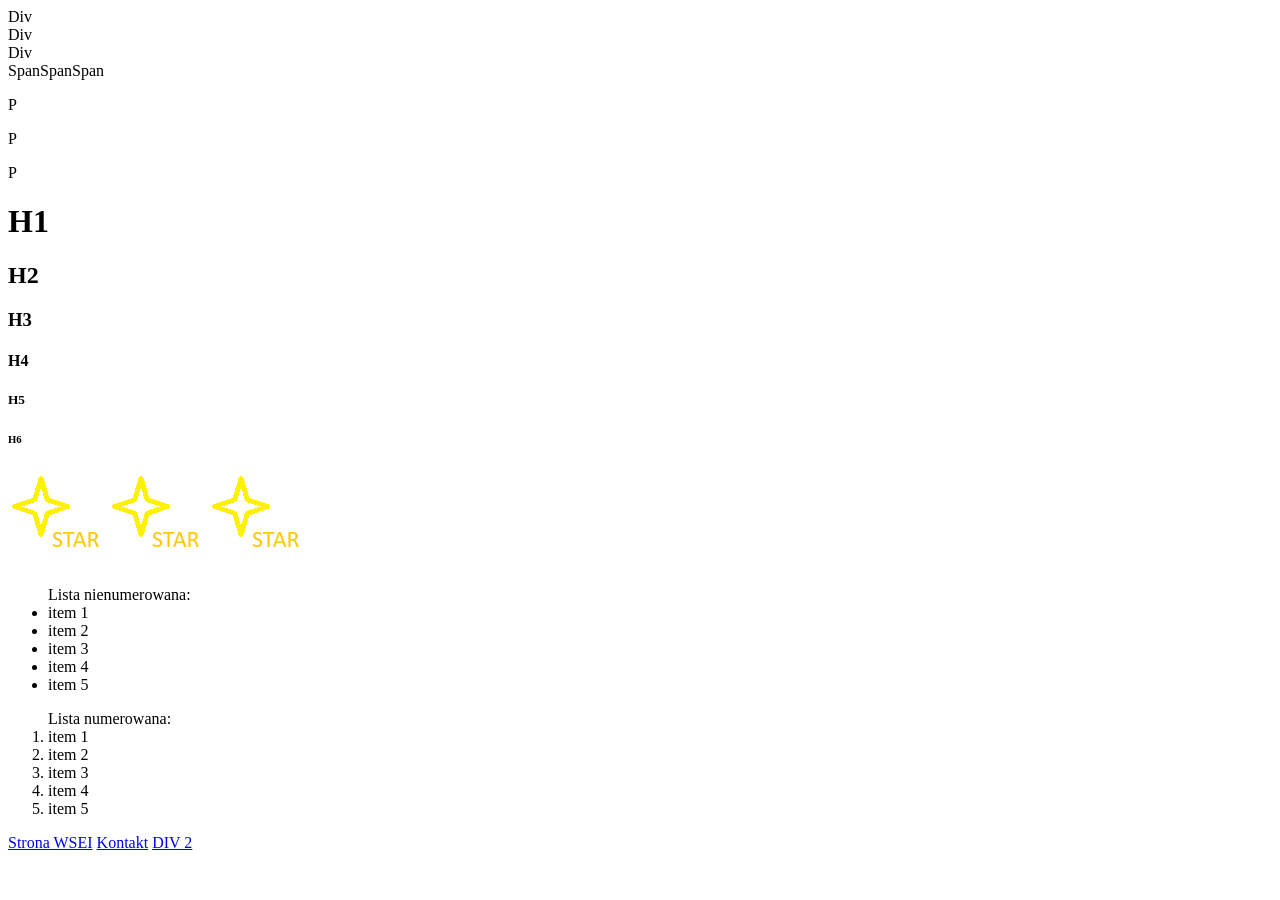
<file: index.html>
<!-- komentarz ctrl+/ -->
<!-- multiplikacja wiersza l.alt+l.shift+up|down.arrow -->
<!-- ctrl+d multiplikacja kursora gdzie jest ta sama fraza| l.alt+i+l.click multiplikacja kursora | ctrl+l.alt+up|down.arrow multiplikacja kursora do denej kolumny-->
<!-- l.alt+z zawija wiersze(wrap line) -->
<!-- ctrl+space podpowiedz co robi dany emmmet -->
 <!-- ctrl+alt+up|down duży kursor -->

<!DOCTYPE html>
<html lang="en">
<head>
    <meta charset="UTF-8">
    <meta name="viewport" content="width=device-width, initial-scale=1.0">
    <title>Star</title>
    <link rel="shortcut icon" href="./icon.png" type="image/x-icon">
</head>
<body>
  <!-- div{Div}*3+span{Span}*3+p{P}*3 -->
  <div>Div</div>
  <!-- <div id="IdName" class="ClassName">Div</div> -->
  <div id="div2" class="div">Div</div>
  <div>Div</div>
  <span>Span</span><span>Span</span><span>Span</span>
  <p>P</p>
  <p>P</p>
  <p>P</p>
  <!-- h${H$}*6 -->
  <h1>H1</h1>
  <h2>H2</h2>
  <h3>H3</h3>
  <h4>H4</h4>
  <h5>H5</h5>
  <h6>H6</h6>
   <!-- img*3 -->
   <img src="icon.png" alt="Obraz strony-Gwiazda">
   <img src="icon.png" alt="Obraz strony-Gwiazda">
   <img src="icon.png" alt="Obraz strony-Gwiazda">
   <!-- ul -lista nie numerowana ,ol -lista numerowana, li -pozycje listy, *, >, $, ^  --> 
   <!-- ul{Lista nienumerowana:}>li{item $}*5^ol{Lista numerowana:}>li{item $}*5 lub (ul{Lista nienumerowana:}>li{item $}*5)^ol{Lista numerowana:}>li{item $}*5 -->
   <ul>Lista nienumerowana:
    <li>item 1</li>
    <li>item 2</li>
    <li>item 3</li>
    <li>item 4</li>
    <li>item 5</li>
   </ul>
   <ol>Lista numerowana:
    <li>item 1</li>
    <li>item 2</li>
    <li>item 3</li>
    <li>item 4</li>
    <li>item 5</li>
   </ol>
   <!-- a{link$}*3 -->
    <!-- ouside -->
   <a target="_blank" href="https://wsei.edu.pl">Strona WSEI</a>
   <!-- subpage -->
   <a href="./kontakt.html">Kontakt</a>
   <!-- container -->
   <a href="#div2">DIV 2</a>
</body>
</html>
</file>
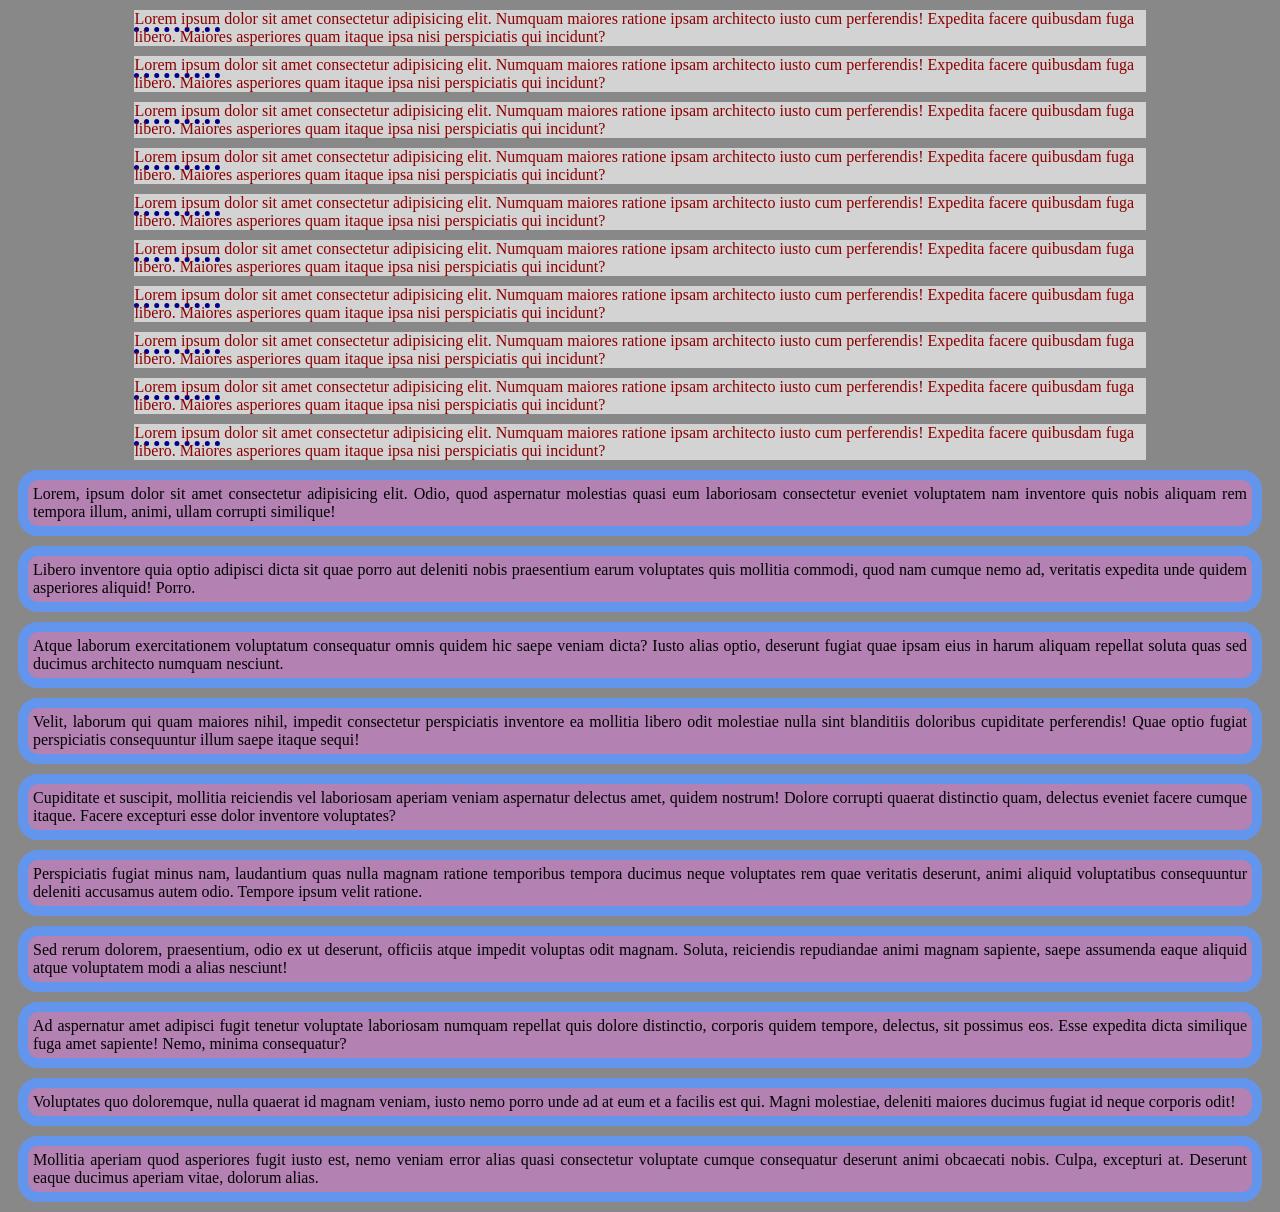
<file: index2.html>
<!DOCTYPE html>
<html lang="en">
<head>
    <meta charset="UTF-8">
    <meta name="viewport" content="width=device-width, initial-scale=1.0">
    <title>Zaj.3</title>

    <link rel="shortcut icon" href="./icon.png" type="image/x-icon">
    <link rel="stylesheet" href="color.css">
</head>
<body>
    <!-- p{Lorem}*10 + (ctrl+spacja+tab) -->
    <p><span>Lorem ipsum</span> dolor sit amet consectetur adipisicing elit. Numquam maiores ratione ipsam architecto iusto cum perferendis! Expedita facere quibusdam fuga libero. Maiores asperiores quam itaque ipsa nisi perspiciatis qui incidunt?</p>
    <p><span>Lorem ipsum</span> dolor sit amet consectetur adipisicing elit. Numquam maiores ratione ipsam architecto iusto cum perferendis! Expedita facere quibusdam fuga libero. Maiores asperiores quam itaque ipsa nisi perspiciatis qui incidunt?</p>
    <p><span>Lorem ipsum</span> dolor sit amet consectetur adipisicing elit. Numquam maiores ratione ipsam architecto iusto cum perferendis! Expedita facere quibusdam fuga libero. Maiores asperiores quam itaque ipsa nisi perspiciatis qui incidunt?</p>
    <p><span>Lorem ipsum</span> dolor sit amet consectetur adipisicing elit. Numquam maiores ratione ipsam architecto iusto cum perferendis! Expedita facere quibusdam fuga libero. Maiores asperiores quam itaque ipsa nisi perspiciatis qui incidunt?</p>
    <p><span>Lorem ipsum</span> dolor sit amet consectetur adipisicing elit. Numquam maiores ratione ipsam architecto iusto cum perferendis! Expedita facere quibusdam fuga libero. Maiores asperiores quam itaque ipsa nisi perspiciatis qui incidunt?</p>
    <p><span>Lorem ipsum</span> dolor sit amet consectetur adipisicing elit. Numquam maiores ratione ipsam architecto iusto cum perferendis! Expedita facere quibusdam fuga libero. Maiores asperiores quam itaque ipsa nisi perspiciatis qui incidunt?</p>
    <p><span>Lorem ipsum</span> dolor sit amet consectetur adipisicing elit. Numquam maiores ratione ipsam architecto iusto cum perferendis! Expedita facere quibusdam fuga libero. Maiores asperiores quam itaque ipsa nisi perspiciatis qui incidunt?</p>
    <p><span>Lorem ipsum</span> dolor sit amet consectetur adipisicing elit. Numquam maiores ratione ipsam architecto iusto cum perferendis! Expedita facere quibusdam fuga libero. Maiores asperiores quam itaque ipsa nisi perspiciatis qui incidunt?</p>
    <p><span>Lorem ipsum</span> dolor sit amet consectetur adipisicing elit. Numquam maiores ratione ipsam architecto iusto cum perferendis! Expedita facere quibusdam fuga libero. Maiores asperiores quam itaque ipsa nisi perspiciatis qui incidunt?</p>
    <p><span>Lorem ipsum</span> dolor sit amet consectetur adipisicing elit. Numquam maiores ratione ipsam architecto iusto cum perferendis! Expedita facere quibusdam fuga libero. Maiores asperiores quam itaque ipsa nisi perspiciatis qui incidunt?</p>

    <!-- .cont>Lorem*10 -->
    <div class="cont">
        <div>Lorem, ipsum dolor sit amet consectetur adipisicing elit. Odio, quod aspernatur molestias quasi eum laboriosam consectetur eveniet voluptatem nam inventore quis nobis aliquam rem tempora illum, animi, ullam corrupti similique!</div>
        <div>Libero inventore quia optio adipisci dicta sit quae porro aut deleniti nobis praesentium earum voluptates quis mollitia commodi, quod nam cumque nemo ad, veritatis expedita unde quidem asperiores aliquid! Porro.</div>
        <div>Atque laborum exercitationem voluptatum consequatur omnis quidem hic saepe veniam dicta? Iusto alias optio, deserunt fugiat quae ipsam eius in harum aliquam repellat soluta quas sed ducimus architecto numquam nesciunt.</div>
        <div>Velit, laborum qui quam maiores nihil, impedit consectetur perspiciatis inventore ea mollitia libero odit molestiae nulla sint blanditiis doloribus cupiditate perferendis! Quae optio fugiat perspiciatis consequuntur illum saepe itaque sequi!</div>
        <div>Cupiditate et suscipit, mollitia reiciendis vel laboriosam aperiam veniam aspernatur delectus amet, quidem nostrum! Dolore corrupti quaerat distinctio quam, delectus eveniet facere cumque itaque. Facere excepturi esse dolor inventore voluptates?</div>
        <div>Perspiciatis fugiat minus nam, laudantium quas nulla magnam ratione temporibus tempora ducimus neque voluptates rem quae veritatis deserunt, animi aliquid voluptatibus consequuntur deleniti accusamus autem odio. Tempore ipsum velit ratione.</div>
        <div>Sed rerum dolorem, praesentium, odio ex ut deserunt, officiis atque impedit voluptas odit magnam. Soluta, reiciendis repudiandae animi magnam sapiente, saepe assumenda eaque aliquid atque voluptatem modi a alias nesciunt!</div>
        <div>Ad aspernatur amet adipisci fugit tenetur voluptate laboriosam numquam repellat quis dolore distinctio, corporis quidem tempore, delectus, sit possimus eos. Esse expedita dicta similique fuga amet sapiente! Nemo, minima consequatur?</div>
        <div>Voluptates quo doloremque, nulla quaerat id magnam veniam, iusto nemo porro unde ad at eum et a facilis est qui. Magni molestiae, deleniti maiores ducimus fugiat id neque corporis odit!</div>
        <div>Mollitia aperiam quod asperiores fugit iusto est, nemo veniam error alias quasi consectetur voluptate cumque consequatur deserunt animi obcaecati nobis. Culpa, excepturi at. Deserunt eaque ducimus aperiam vitae, dolorum alias.</div>
    </div>

</body>
</html>
</file>
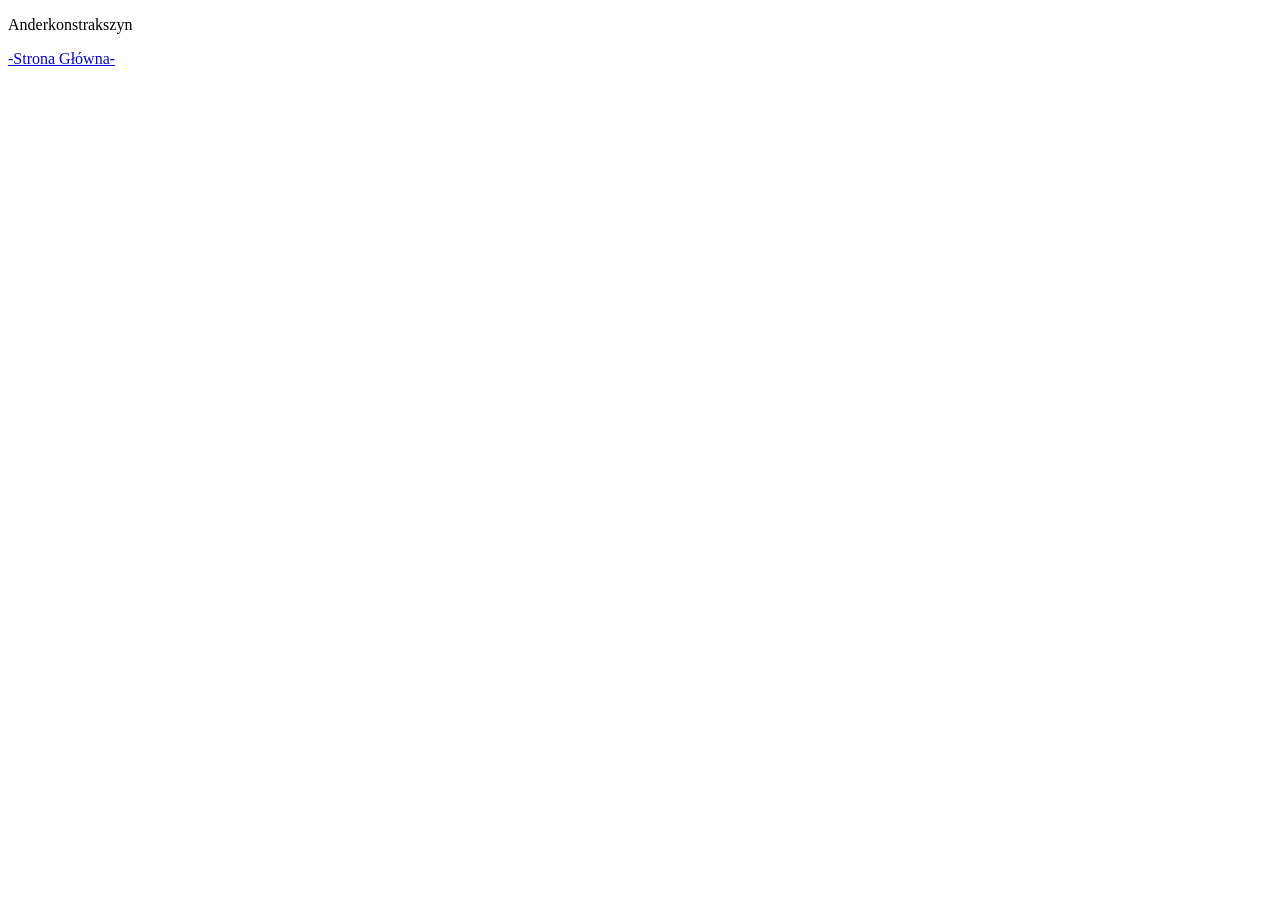
<file: kontakt.html>
<!DOCTYPE html>
<html lang="en">
<head>
    <meta charset="UTF-8">
    <meta name="viewport" content="width=device-width, initial-scale=1.0">
    <title>Kontakt</title>
</head>
<body>
    <!-- p{Anderkonstrakszyn}+a{-Strona Główna} -->
    <p>Anderkonstrakszyn</p>
    <a href="./index.html">-Strona Główna-</a>
</body>
</html>
</file>
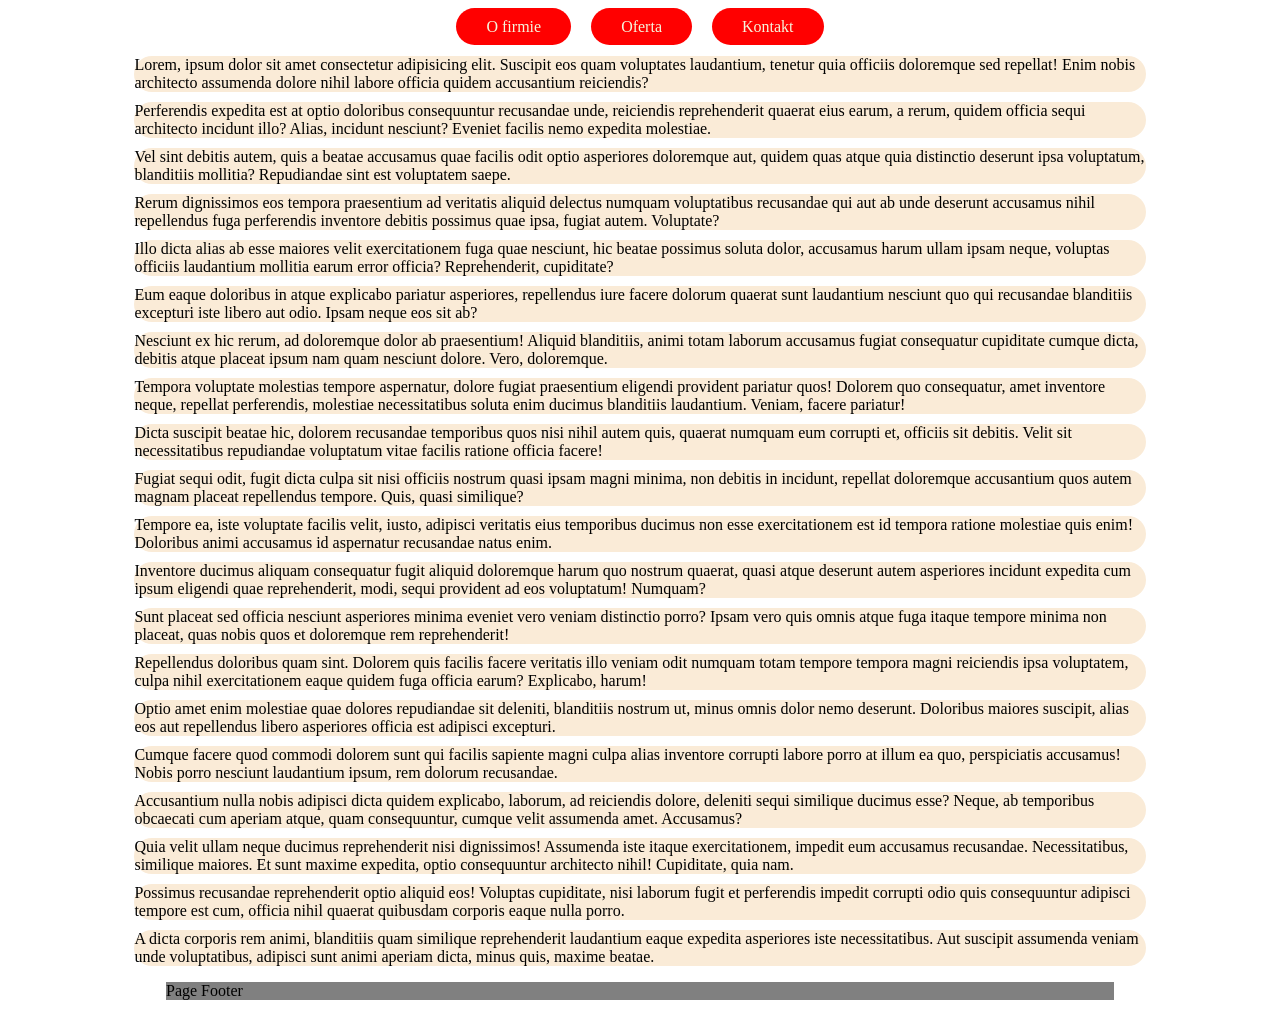
<file: zad1.html>
<!DOCTYPE html>
<html lang="en">
<head>
    <meta charset="UTF-8">
    <meta name="viewport" content="width=device-width, initial-scale=1.0">
    <title>Zad1</title>
    <link rel="shortcut icon" href="./icon.png" type="image/x-icon">
    <link rel="stylesheet" href="zad1.css">
</head>
<body>
    <!-- (.header>a{Link$}*3)+.selection>Lorem*20^.footer>p#footer{Page Footer} -->
    <div class="header"><a href="#">O firmie</a><a href="#">Oferta</a><a href="#footer">Kontakt</a></div>
    <div class="selection">
        <div>Lorem, ipsum dolor sit amet consectetur adipisicing elit. Suscipit eos quam voluptates laudantium, tenetur quia officiis doloremque sed repellat! Enim nobis architecto assumenda dolore nihil labore officia quidem accusantium reiciendis?</div>
        <div>Perferendis expedita est at optio doloribus consequuntur recusandae unde, reiciendis reprehenderit quaerat eius earum, a rerum, quidem officia sequi architecto incidunt illo? Alias, incidunt nesciunt? Eveniet facilis nemo expedita molestiae.</div>
        <div>Vel sint debitis autem, quis a beatae accusamus quae facilis odit optio asperiores doloremque aut, quidem quas atque quia distinctio deserunt ipsa voluptatum, blanditiis mollitia? Repudiandae sint est voluptatem saepe.</div>
        <div>Rerum dignissimos eos tempora praesentium ad veritatis aliquid delectus numquam voluptatibus recusandae qui aut ab unde deserunt accusamus nihil repellendus fuga perferendis inventore debitis possimus quae ipsa, fugiat autem. Voluptate?</div>
        <div>Illo dicta alias ab esse maiores velit exercitationem fuga quae nesciunt, hic beatae possimus soluta dolor, accusamus harum ullam ipsam neque, voluptas officiis laudantium mollitia earum error officia? Reprehenderit, cupiditate?</div>
        <div>Eum eaque doloribus in atque explicabo pariatur asperiores, repellendus iure facere dolorum quaerat sunt laudantium nesciunt quo qui recusandae blanditiis excepturi iste libero aut odio. Ipsam neque eos sit ab?</div>
        <div>Nesciunt ex hic rerum, ad doloremque dolor ab praesentium! Aliquid blanditiis, animi totam laborum accusamus fugiat consequatur cupiditate cumque dicta, debitis atque placeat ipsum nam quam nesciunt dolore. Vero, doloremque.</div>
        <div>Tempora voluptate molestias tempore aspernatur, dolore fugiat praesentium eligendi provident pariatur quos! Dolorem quo consequatur, amet inventore neque, repellat perferendis, molestiae necessitatibus soluta enim ducimus blanditiis laudantium. Veniam, facere pariatur!</div>
        <div>Dicta suscipit beatae hic, dolorem recusandae temporibus quos nisi nihil autem quis, quaerat numquam eum corrupti et, officiis sit debitis. Velit sit necessitatibus repudiandae voluptatum vitae facilis ratione officia facere!</div>
        <div>Fugiat sequi odit, fugit dicta culpa sit nisi officiis nostrum quasi ipsam magni minima, non debitis in incidunt, repellat doloremque accusantium quos autem magnam placeat repellendus tempore. Quis, quasi similique?</div>
        <div>Tempore ea, iste voluptate facilis velit, iusto, adipisci veritatis eius temporibus ducimus non esse exercitationem est id tempora ratione molestiae quis enim! Doloribus animi accusamus id aspernatur recusandae natus enim.</div>
        <div>Inventore ducimus aliquam consequatur fugit aliquid doloremque harum quo nostrum quaerat, quasi atque deserunt autem asperiores incidunt expedita cum ipsum eligendi quae reprehenderit, modi, sequi provident ad eos voluptatum! Numquam?</div>
        <div>Sunt placeat sed officia nesciunt asperiores minima eveniet vero veniam distinctio porro? Ipsam vero quis omnis atque fuga itaque tempore minima non placeat, quas nobis quos et doloremque rem reprehenderit!</div>
        <div>Repellendus doloribus quam sint. Dolorem quis facilis facere veritatis illo veniam odit numquam totam tempore tempora magni reiciendis ipsa voluptatem, culpa nihil exercitationem eaque quidem fuga officia earum? Explicabo, harum!</div>
        <div>Optio amet enim molestiae quae dolores repudiandae sit deleniti, blanditiis nostrum ut, minus omnis dolor nemo deserunt. Doloribus maiores suscipit, alias eos aut repellendus libero asperiores officia est adipisci excepturi.</div>
        <div>Cumque facere quod commodi dolorem sunt qui facilis sapiente magni culpa alias inventore corrupti labore porro at illum ea quo, perspiciatis accusamus! Nobis porro nesciunt laudantium ipsum, rem dolorum recusandae.</div>
        <div>Accusantium nulla nobis adipisci dicta quidem explicabo, laborum, ad reiciendis dolore, deleniti sequi similique ducimus esse? Neque, ab temporibus obcaecati cum aperiam atque, quam consequuntur, cumque velit assumenda amet. Accusamus?</div>
        <div>Quia velit ullam neque ducimus reprehenderit nisi dignissimos! Assumenda iste itaque exercitationem, impedit eum accusamus recusandae. Necessitatibus, similique maiores. Et sunt maxime expedita, optio consequuntur architecto nihil! Cupiditate, quia nam.</div>
        <div>Possimus recusandae reprehenderit optio aliquid eos! Voluptas cupiditate, nisi laborum fugit et perferendis impedit corrupti odio quis consequuntur adipisci tempore est cum, officia nihil quaerat quibusdam corporis eaque nulla porro.</div>
        <div>A dicta corporis rem animi, blanditiis quam similique reprehenderit laudantium eaque expedita asperiores iste necessitatibus. Aut suscipit assumenda veniam unde voluptatibus, adipisci sunt animi aperiam dicta, minus quis, maxime beatae.</div>
    </div>
    <div class="footer">
        <p id="footer">Page Footer</p>
    </div>
</body>
</html>
</file>
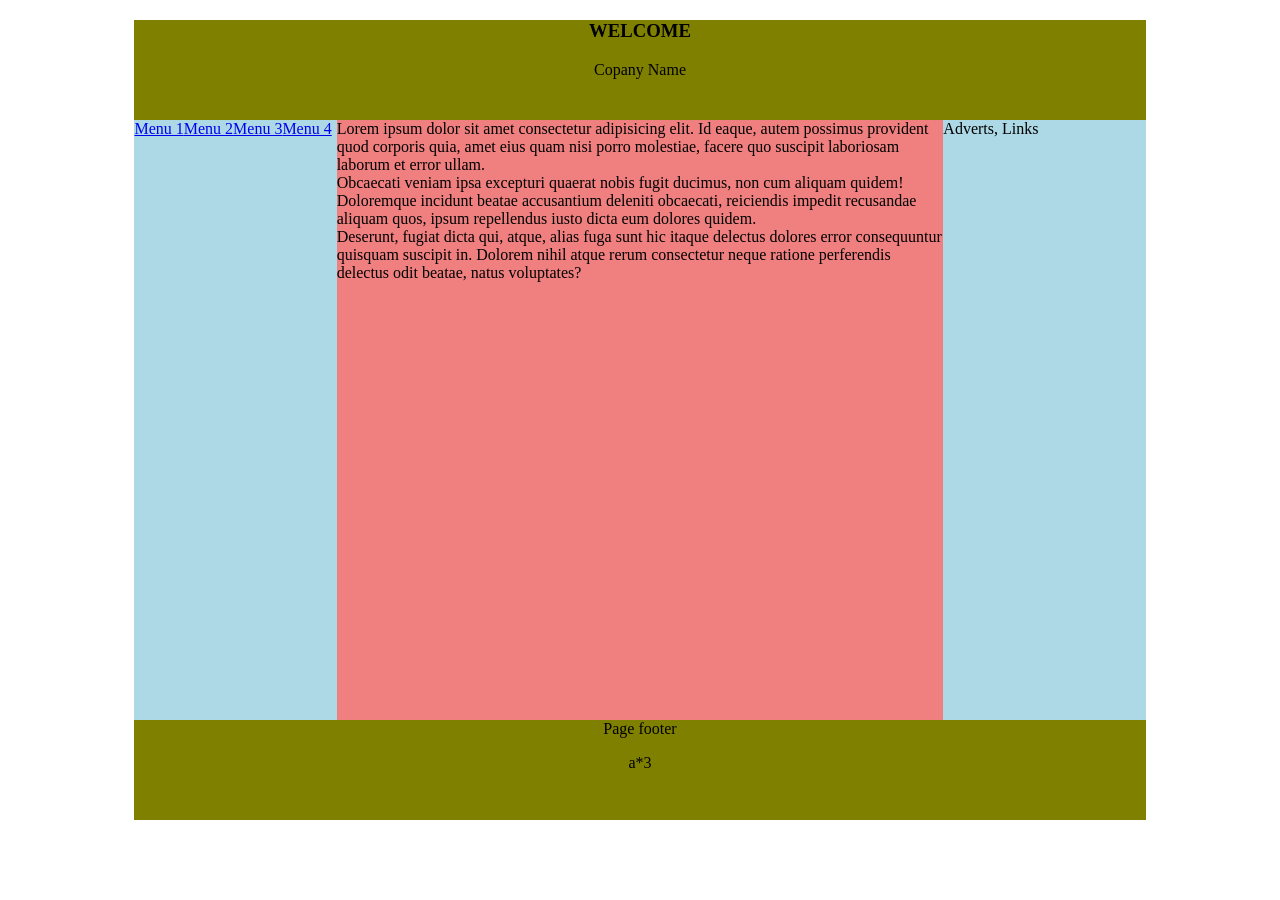
<file: zad2.html>
<!DOCTYPE html>
<html lang="en">
<head>
    <meta charset="UTF-8">
    <meta name="viewport" content="width=device-width, initial-scale=1.0">
    <title>Zad2</title>
    <link rel="shortcut icon" href="./icon.png" type="image/x-icon">
    <link rel="stylesheet" href="zad2.css">
</head>
<body>
    <!-- header{header}+nav{nav}+main{main}+section{section}+article{article}+summary{summary}+menu{mune}+aside{aside}+figure{figure}+footer{footer} -->

    <!-- <header>header</header>
    <nav>nav</nav>
    <main>main</main>
    <section>section</section>
    <article>article</article>
    <summary>summary</summary>
    <menu>mune</menu>
    <aside>aside</aside>
    <figure>figure</figure> -->

    <!-- <nonname>nonname</nonname> -->
   
    <!-- <div class="con">
        <div>Lorem ipsum dolor, sit amet consectetur adipisicing elit. Rerum consequatur magni fugit sint impedit, labore nisi ad commodi quis nesciunt quam fuga aliquam quisquam vel unde natus maiores, doloribus fugiat.</div>
        <div>Culpa debitis at ex dolore a consequatur magni perferendis inventore nam, eveniet voluptatibus praesentium totam quos porro, nostrum placeat iste velit quia? Iste, magni sunt accusamus aliquid molestias natus labore.</div>
        <div>Iure eos laborum maiores labore eaque sunt, nostrum eius omnis. Numquam voluptatum vel ullam veniam, excepturi eaque assumenda sunt, eos fugiat labore id magni. Quos aliquam hic reprehenderit. Fuga, possimus.</div>
    </div>
<footer>Stopka</footer> -->

 <!-- .conteiner(header>h3{WELCOME}+p{Copany Name})+(menu>a{Menu $}*4)+(section>LOrem*3)+(.adverts>.txt{Adverts, Links})+footer>p{Page footer} -->
 <div class="container">
 <header>
    <h3>WELCOME</h3>
    <p>Copany Name</p>
 </header>
 <menu><a href="#">Menu 1</a><a href="#">Menu 2</a><a href="#">Menu 3</a><a href="#">Menu 4</a></menu>
 <section>
    <div>Lorem ipsum dolor sit amet consectetur adipisicing elit. Id eaque, autem possimus provident quod corporis quia, amet eius quam nisi porro molestiae, facere quo suscipit laboriosam laborum et error ullam.</div>
    <div>Obcaecati veniam ipsa excepturi quaerat nobis fugit ducimus, non cum aliquam quidem! Doloremque incidunt beatae accusantium deleniti obcaecati, reiciendis impedit recusandae aliquam quos, ipsum repellendus iusto dicta eum dolores quidem.</div>
    <div>Deserunt, fugiat dicta qui, atque, alias fuga sunt hic itaque delectus dolores error consequuntur quisquam suscipit in. Dolorem nihil atque rerum consectetur neque ratione perferendis delectus odit beatae, natus voluptates?</div>
 </section>
 <div class="adverts">
    <div class="txt">Adverts, Links</div>
 </div>
 <footer>
    <p>Page footer</p>
    <div class="icons"></div>a*3
 </footer >
 </div>
</body>
</html>
</file>
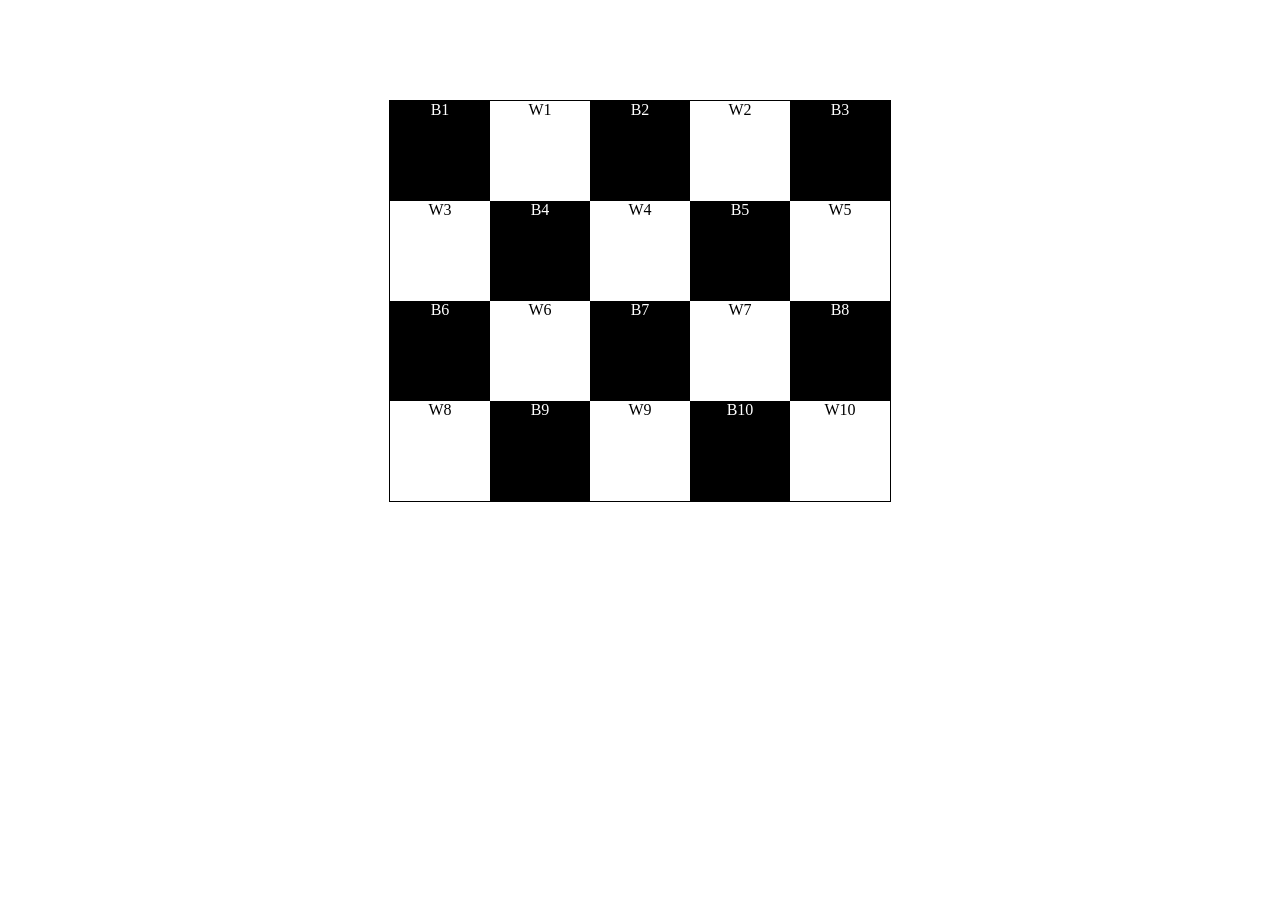
<file: zad3.html>
<!DOCTYPE html>
<html lang="en">
<head>
    <meta charset="UTF-8">
    <meta name="viewport" content="width=device-width, initial-scale=1.0">
    <title>Zad3</title>
    <link rel="shortcut icon" href="./icon.png" type="image/x-icon">
    <link rel="stylesheet" href="zad3.css">
</head>
<body>
    <!-- .c2>(.b1.b{B$}+.b1.w{W$})*10 -->
    <div class="c2">
        <div class="b1 b">B1</div>
        <div class="b1 w">W1</div>
        <div class="b1 b">B2</div>
        <div class="b1 w">W2</div>
        <div class="b1 b">B3</div>
        <div class="b1 w">W3</div>
        <div class="b1 b">B4</div>
        <div class="b1 w">W4</div>
        <div class="b1 b">B5</div>
        <div class="b1 w">W5</div>
        <div class="b1 b">B6</div>
        <div class="b1 w">W6</div>
        <div class="b1 b">B7</div>
        <div class="b1 w">W7</div>
        <div class="b1 b">B8</div>
        <div class="b1 w">W8</div>
        <div class="b1 b">B9</div>
        <div class="b1 w">W9</div>
        <div class="b1 b">B10</div>
        <div class="b1 w">W10</div>
    </div>

</body>
</html>
</file>
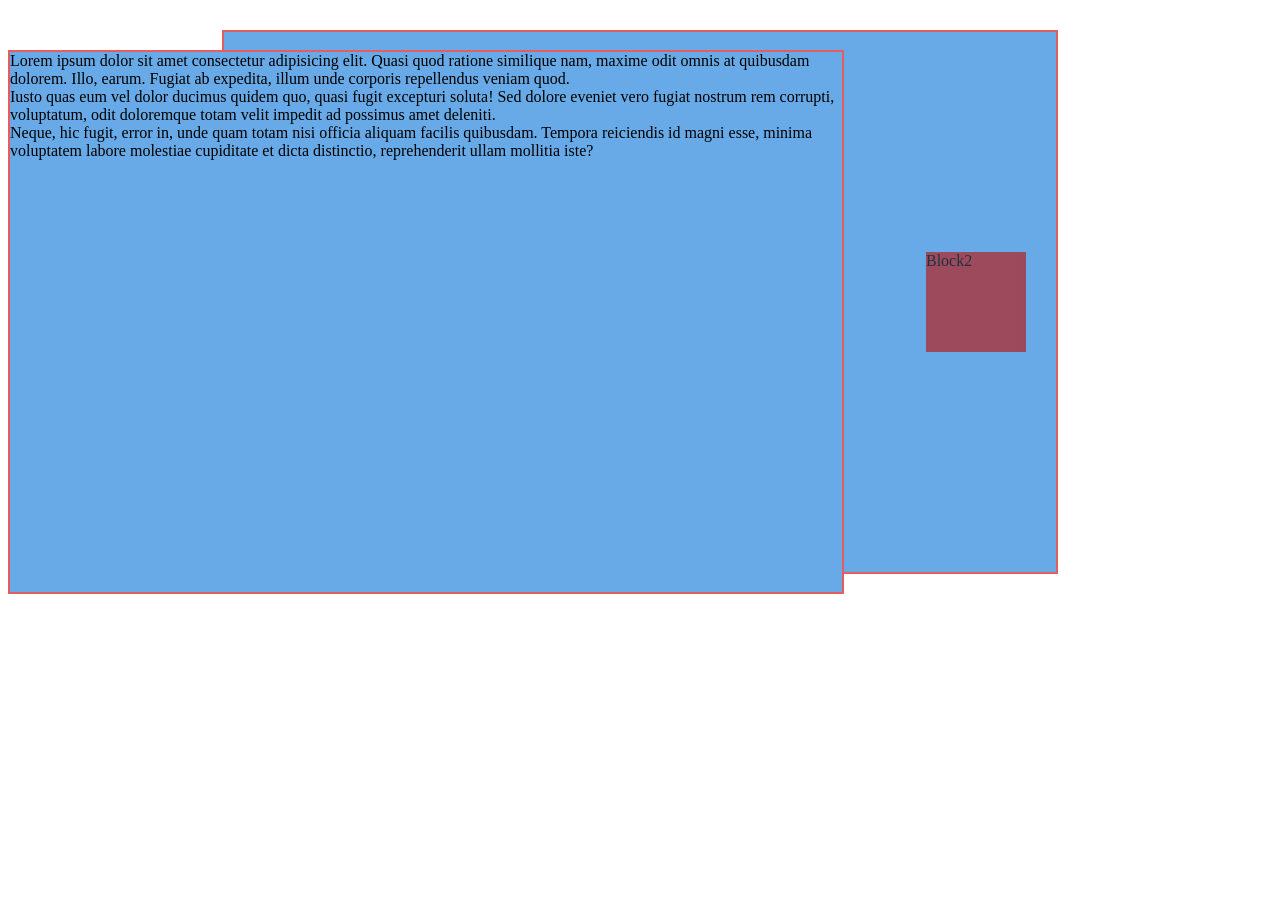
<file: zad4.html>
<!DOCTYPE html>
<html lang="en">
<head>
    <meta charset="UTF-8">
    <meta name="viewport" content="width=device-width, initial-scale=1.0">
    <title>Zad4</title>
    <link rel="shortcut icon" href="./icon.png" type="image/x-icon">
    <link rel="stylesheet" href="zad4.css">
</head>
<body>
<!-- (.container>.block#block${Block&}*4)+.container.container2>Lorem*3 -->
<div class="container">
    <div class="block" id="block1">Block1</div>
    <div class="block" id="block2">Block2</div>
    <div class="block" id="block3">Block3</div>
    <div class="block" id="block4">Block4</div>
</div>
<div class="container container2">
    <div>Lorem ipsum dolor sit amet consectetur adipisicing elit. Quasi quod ratione similique nam, maxime odit omnis at quibusdam dolorem. Illo, earum. Fugiat ab expedita, illum unde corporis repellendus veniam quod.</div>
    <div>Iusto quas eum vel dolor ducimus quidem quo, quasi fugit excepturi soluta! Sed dolore eveniet vero fugiat nostrum rem corrupti, voluptatum, odit doloremque totam velit impedit ad possimus amet deleniti.</div>
    <div>Neque, hic fugit, error in, unde quam totam nisi officia aliquam facilis quibusdam. Tempora reiciendis id magni esse, minima voluptatem labore molestiae cupiditate et dicta distinctio, reprehenderit ullam mollitia iste?</div>
</div>
    
</body>
</html>
</file>
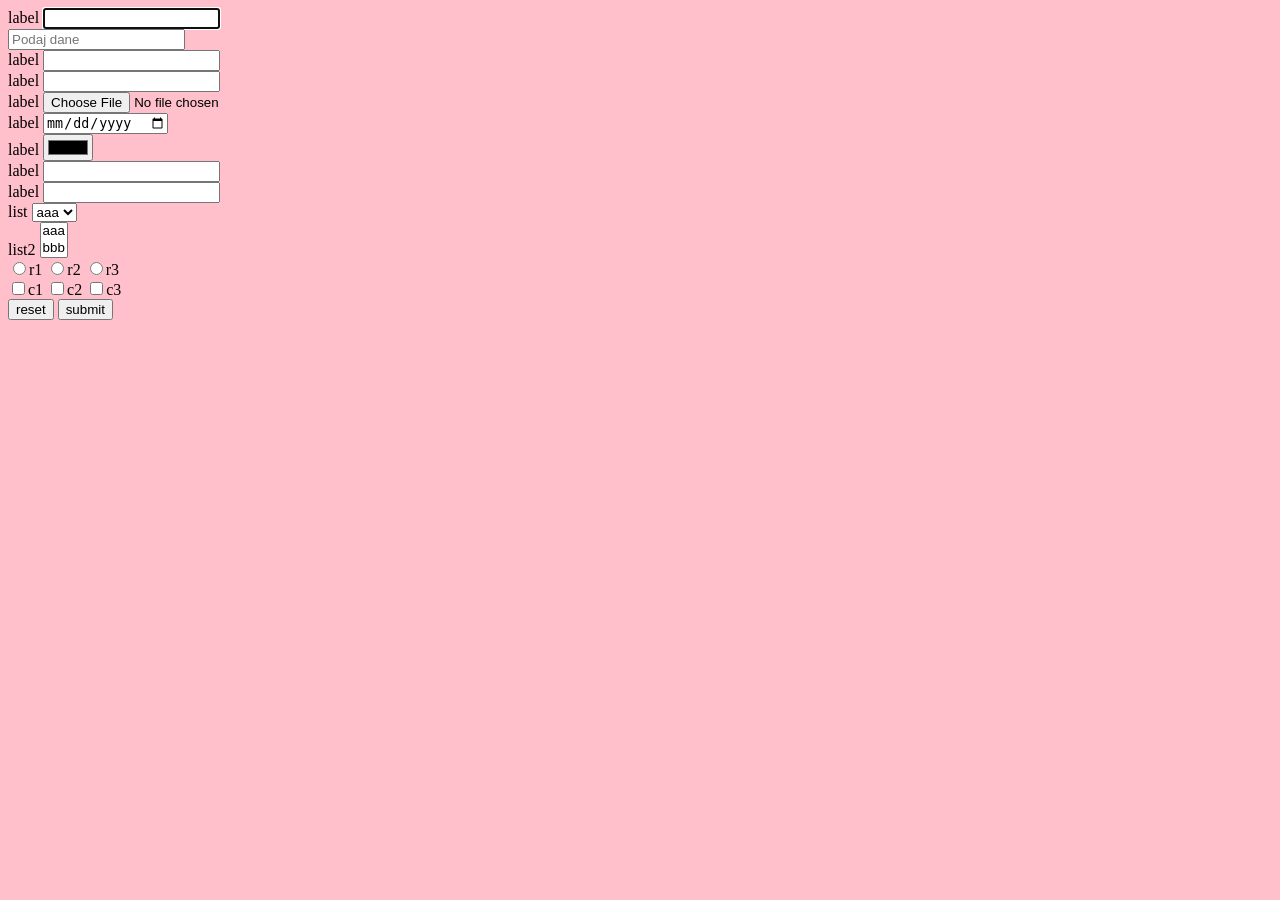
<file: zad5.html>
<!DOCTYPE html>
<html lang="en">
<head>
    <meta charset="UTF-8">
    <meta name="viewport" content="width=device-width, initial-scale=1.0">
    <title>Zad5</title>
     <link rel="shortcut icon" href="./icon.png" type="image/x-icon">
    <link rel="stylesheet" href="zad5.css">
</head>
<body>
    <form action="https://formspree.io/f/.........." method="get">
        <!-- .form>label{label}+input:t#text -->
        <div class="form">
            <label for="text">label</label>
            <input type="text" name="" id="text" autofocus>
        </div>
        <div class="form">
            <input type="text" name="" id="text2" placeholder="Podaj dane">
        </div>
        <!-- .form>label{label}+input:p#pass -->
        <div class="form">
            <label for="pass">label</label>
            <input type="password" name="" id="pass">
        </div>
        <!-- .form>label{label}+input:email#eml -->
        <div class="form">
            <label for="">label</label>
            <input type="email" name="" id="eml">
        </div>
        <!-- .form>label{label}+input:f -->
        <div class="form">
            <label for="">label</label>
            <input type="file" name="" id="">
        </div>
        <!-- .form>label{label}+input:date -->
        <div class="form">
            <label for="">label</label>
            <input type="date" name="" id="">
        </div>
        <!-- .form>label{label}+input:color -->
        <div class="form">
            <label for="">label</label>
            <input type="color" name="" id="">
        </div>
        <!-- .form>label{label}+input:number -->
        <div class="form">
            <label for="">label</label>
            <input type="number" name="" id="">
        </div>
        <!-- .form>label{label}+input:tel -->
        <div class="form">
            <label for="">label</label>
            <input type="tel" name="" id="">
        </div>

<!-- dla listy -->
        <!-- .form>label{list}+select>option*3 -->
        <div class="form">
            <label for ="">list</label>
            <select name="" id="">
                <option value="aaa">aaa</option>
                <option value="bbb">bbb</option>
                <option value="ccc">ccc</option>
            </select>
        </div>
        <div class="form">
            <label for ="">list2</label>
            <select name="" id="" multiple size="2">
                <option value="aaa">aaa</option>
                <option value="bbb">bbb</option>
                <option value="ccc">ccc</option>
            </select>
        </div>
        <!-- .form>(input:r+label{r$})*3 -->
        <div class="form">
            <input type="radio" name="plec" id=""><label for="">r1</label>
            <input type="radio" name="plec" id=""><label for="">r2</label>
            <input type="radio" name="plec" id=""><label for="">r3</label>
        </div>
        <!-- .form>(input:c+label{c$})*3 -->
        <div class="form">
            <input type="checkbox" name="c" id=""><label for="">c1</label>
            <input type="checkbox" name="c" id=""><label for="">c2</label>
            <input type="checkbox" name="c" id=""><label for="">c3</label>
        </div>
<!-- przyciski -->

        <!-- input:reset -->
        <input type="reset" value="reset">
        <!-- input:submit -->
        <input type="submit" value="submit">

    </form>
    
</body>
</html>
</file>
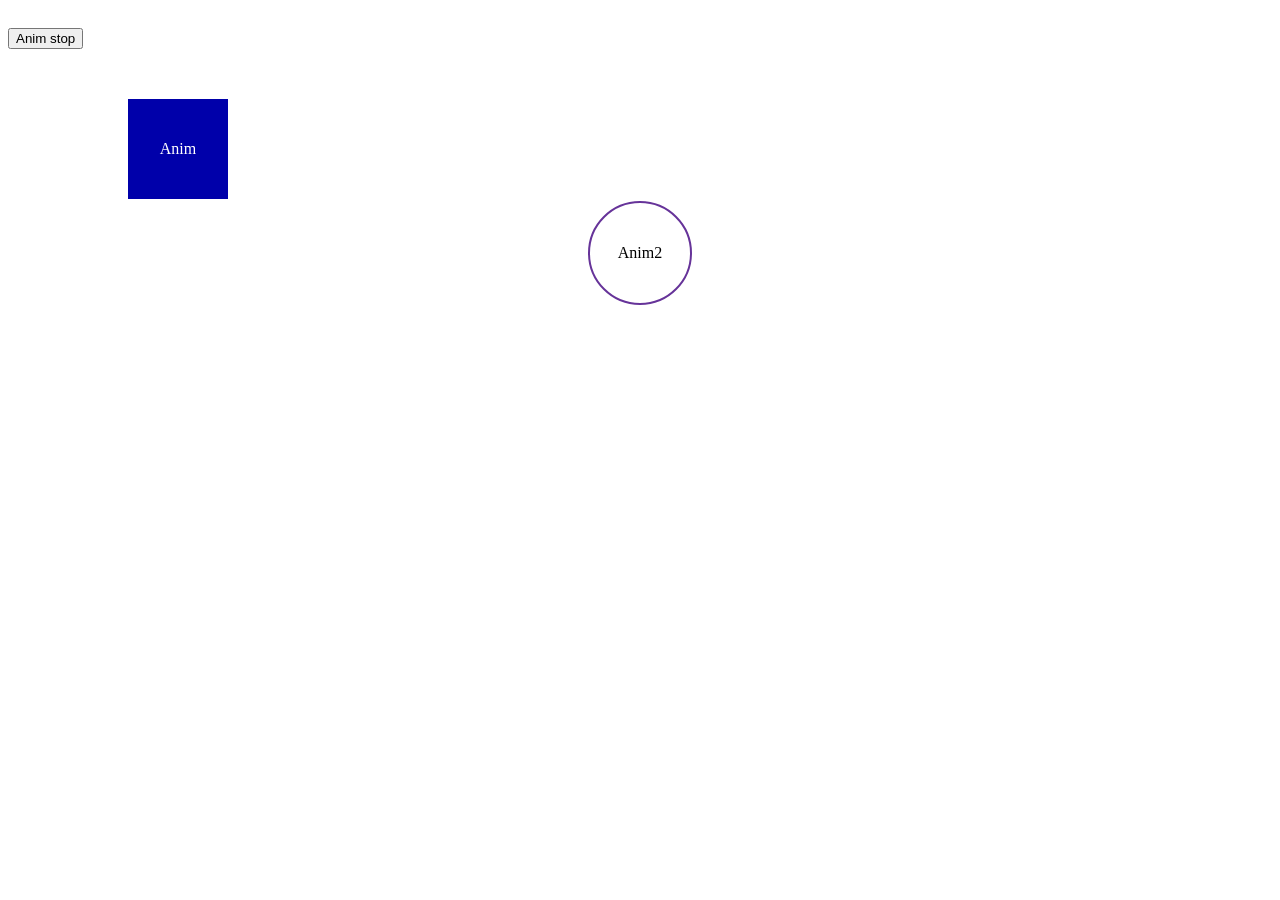
<file: zad6.html>
<!DOCTYPE html>
<html lang="en">
<head>
    <meta charset="UTF-8">
    <meta name="viewport" content="width=device-width, initial-scale=1.0">
    <title>Zad6</title>
    <link rel="shortcut icon" href="./icon.png" type="image/x-icon">
    <link rel="stylesheet" href="zad6.css">
</head>
<body>
    <button onclick="bth_anim()">Anim stop</button>
    <!-- .container>.block#anim{Anim} -->
    <div class="container">
        <div class="block" id="anim">Anim</div>
        <div class="block2" id="anim2">Anim2</div>
    </div>
    <!-- <div class="container2">
        <div class="tds" id="td">Td</div> -->
    </div>
    <script src="script1.js"></script>
    
</body>
</html>
</file>
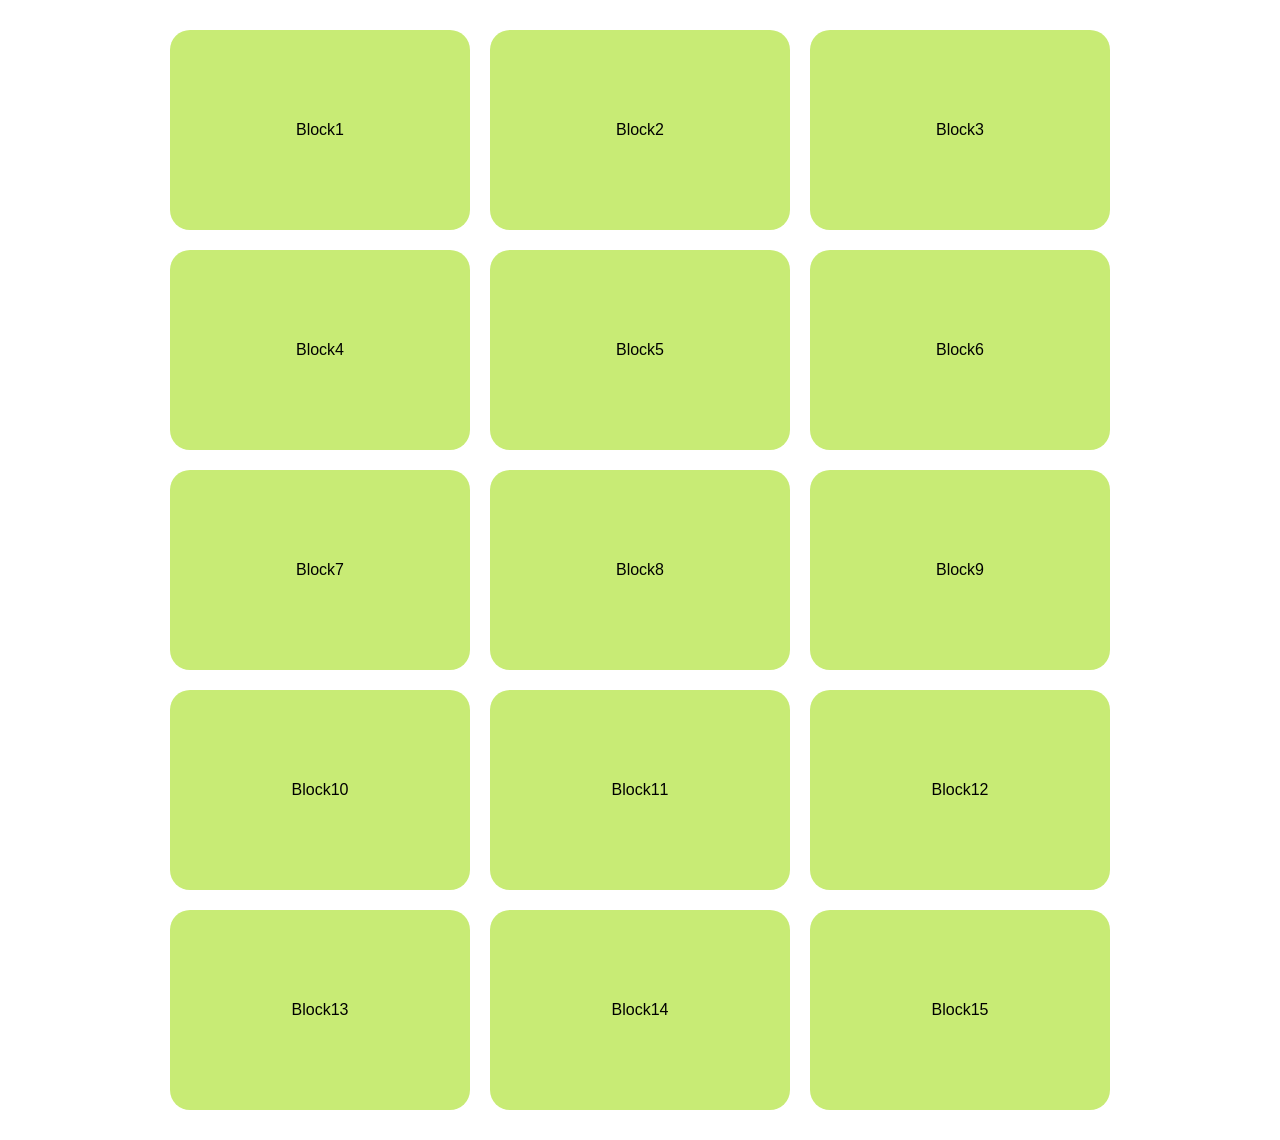
<file: zad7.html>
<!DOCTYPE html>
<html lang="en">
<head>
    <meta charset="UTF-8">
    <meta name="viewport" content="width=device-width, initial-scale=1.0">
    <title>zad7</title>
    <link rel="shortcut icon" href="./icon.png" type="image/x-icon">
    <link rel="stylesheet" href="zad7.css">
</head>
<body>
  <!-- .container>.block#block${Block$}*15 -->
  <div class="container">
    <div class="block" id="block1">Block1</div>
    <div class="block" id="block2">Block2</div>
    <div class="block" id="block3">Block3</div>
    <div class="block" id="block4">Block4</div>
    <div class="block" id="block5">Block5</div>
    <div class="block" id="block6">Block6</div>
    <div class="block" id="block7">Block7</div>
    <div class="block" id="block8">Block8</div>
    <div class="block" id="block9">Block9</div>
    <div class="block" id="block10">Block10</div>
    <div class="block" id="block11">Block11</div>
    <div class="block" id="block12">Block12</div>
    <div class="block" id="block13">Block13</div>
    <div class="block" id="block14">Block14</div>
    <div class="block" id="block15">Block15</div>
  </div>
    
</body>
</html>
</file>
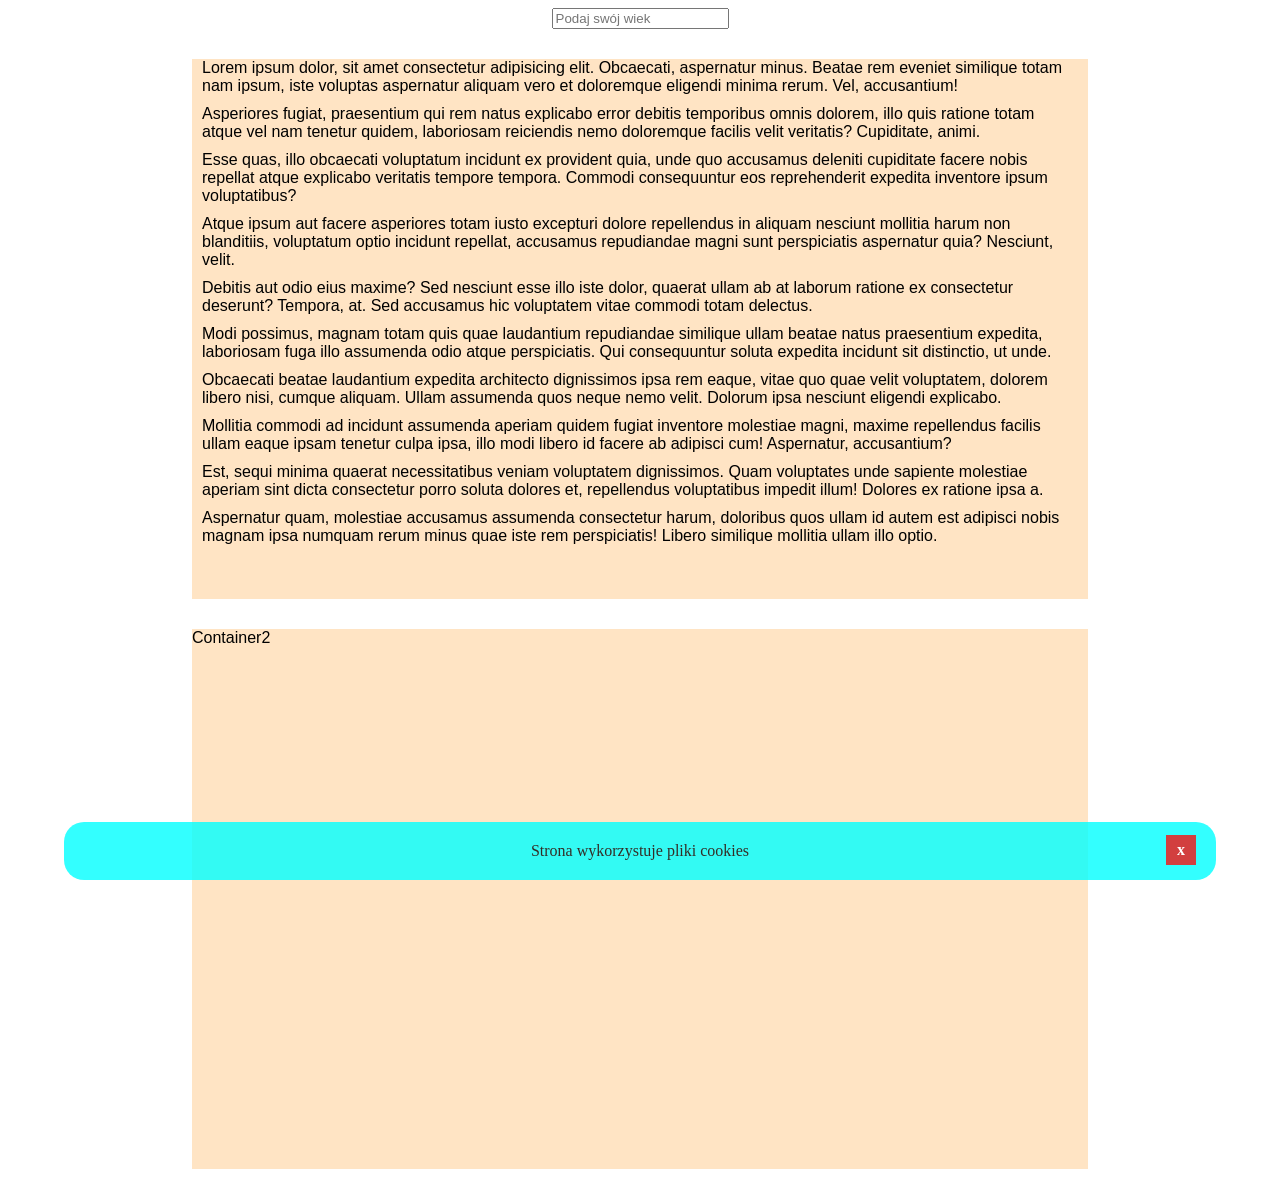
<file: zad8.html>
<!DOCTYPE html>
<html lang="en">
<head>
    <meta charset="UTF-8">
    <meta name="viewport" content="width=device-width, initial-scale=1.0">
    <title>Zad8</title>
    <link rel="shortcut icon" href="./icon.png" type="image/x-icon">
    <link rel="stylesheet" href="zad8.css">
</head>
<body>
    <!-- form>input:number^.container.container1>Lorem*10^.container.container2{Container2}+.cookies{Strona wykorzystuje pliki cookies}>.btn{x} -->
    <form action="">
        <input type="number" name="" id="age" placeholder="Podaj swój wiek">
    </form>
    <div class="container container1">
        <div>Lorem ipsum dolor, sit amet consectetur adipisicing elit. Obcaecati, aspernatur minus. Beatae rem eveniet similique totam nam ipsum, iste voluptas aspernatur aliquam vero et doloremque eligendi minima rerum. Vel, accusantium!</div>
        <div>Asperiores fugiat, praesentium qui rem natus explicabo error debitis temporibus omnis dolorem, illo quis ratione totam atque vel nam tenetur quidem, laboriosam reiciendis nemo doloremque facilis velit veritatis? Cupiditate, animi.</div>
        <div>Esse quas, illo obcaecati voluptatum incidunt ex provident quia, unde quo accusamus deleniti cupiditate facere nobis repellat atque explicabo veritatis tempore tempora. Commodi consequuntur eos reprehenderit expedita inventore ipsum voluptatibus?</div>
        <div>Atque ipsum aut facere asperiores totam iusto excepturi dolore repellendus in aliquam nesciunt mollitia harum non blanditiis, voluptatum optio incidunt repellat, accusamus repudiandae magni sunt perspiciatis aspernatur quia? Nesciunt, velit.</div>
        <div>Debitis aut odio eius maxime? Sed nesciunt esse illo iste dolor, quaerat ullam ab at laborum ratione ex consectetur deserunt? Tempora, at. Sed accusamus hic voluptatem vitae commodi totam delectus.</div>
        <div>Modi possimus, magnam totam quis quae laudantium repudiandae similique ullam beatae natus praesentium expedita, laboriosam fuga illo assumenda odio atque perspiciatis. Qui consequuntur soluta expedita incidunt sit distinctio, ut unde.</div>
        <div>Obcaecati beatae laudantium expedita architecto dignissimos ipsa rem eaque, vitae quo quae velit voluptatem, dolorem libero nisi, cumque aliquam. Ullam assumenda quos neque nemo velit. Dolorum ipsa nesciunt eligendi explicabo.</div>
        <div>Mollitia commodi ad incidunt assumenda aperiam quidem fugiat inventore molestiae magni, maxime repellendus facilis ullam eaque ipsam tenetur culpa ipsa, illo modi libero id facere ab adipisci cum! Aspernatur, accusantium?</div>
        <div>Est, sequi minima quaerat necessitatibus veniam voluptatem dignissimos. Quam voluptates unde sapiente molestiae aperiam sint dicta consectetur porro soluta dolores et, repellendus voluptatibus impedit illum! Dolores ex ratione ipsa a.</div>
        <div>Aspernatur quam, molestiae accusamus assumenda consectetur harum, doloribus quos ullam id autem est adipisci nobis magnam ipsa numquam rerum minus quae iste rem perspiciatis! Libero similique mollitia ullam illo optio.</div>
    </div>
    <div class="container container2">Container2</div>
    <div class="cookies">
        Strona wykorzystuje pliki cookies
        <div class="btn">x</div>
    </div>
    <script src="script2.js"></script>
</body>
</html>
</file>
<file: color.css>
/* tagName{
    property: value;
} */
 body{
    /* background-color: grey; */
    /* background-color: rgb(128, 128, 128); */
    /* background-color: #808080; */
    /* background-color: #rgb <=> 0-9 a-f; */
    background-color: #888;
 }
 p{
    background-color: lightgrey;
    color: darkred;   
    /* w80%  */
    width: 80%;
    /* h100 */
    /* height: 100px; */
    /* m10 jak jest 1 wartość to wszystkie 4 przyjmują tą wartość*/
    /* margin: 10px; */
    /* m10-20  10-top, 20-right bottom=top left=right jak są 2 wartości to pozostałe przyjmują odbicie */
    /* margin: 10px 20px; */
    /* m10-a wyśrodkuje teksty */
    margin: 10px auto;
    /* ml10  tylok lewy margines*/
    /* margin-left: 10px; */
 }
 .cont
 {
   text-align: justify;
 }
 .cont div{
   background-color: rgb(179, 130, 179);
   margin: 10px;
   border: 10px cornflowerblue solid ;
   border-radius: 20px;
   padding: 5px;
 }
 span{
   border-bottom: 5px darkblue dotted;
 }
</file>
<file: zad1.css>
.selection div{
    background-color: antiquewhite;
    color: black;
    margin: 10px auto;
    width: 80%;
    border-radius: 40px;
}
.header a{
    background-color: red;
    margin: 10px;
    border-radius: 20px;
    padding: 10px 30px;
    text-decoration: none;
    color: beige;
}
.header{
    padding: 10px;
    text-align: center;
}
.footer{
    background-color: gray;
    margin: 10px auto;
    width: 75%;
    height: 30%;
}
</file>
<file: zad2.css>
.container{
    background-color: red;
    /* w80% */
    width: 80%;
    /* m20-a */
    margin: 20px auto;
}
header, footer{
    background-color: olive;
    /* w100% */
    width: 100%;
    text-align: center;
    min-height: 100px;

}
menu, section, .adverts{
   /* mh600 */
   min-height: 600px;
   float: left;
}
menu, .adverts{
    /* w20% */
    width: 20%;
}
menu{
    background-color: lightblue;
    /* m0 */
    margin: 0;
    /* p0 */
    padding: 0;
}
section{
    background-color: lightcoral;
    width: 60%;
}
.adverts{
    background-color: lightblue;
}
footer{
    clear: both;
}
.icons a{
    background-color: #ee4d4d;
    color: antiquewhite;
    display: inline-block;
    margin: 10px;
    padding: 5px;
    width: 50px;
    height: 50px;
    border-radius: 50%;
    line-height: 50px;
    text-align: center;
    box-sizing: border-box;
}


/* nonname{
    background-color: blueviolet;
    display: block;
} */
</file>
<file: zad3.css>
.c2{
    display: flex;
    flex-wrap: wrap;
    border: 1px solid;
    width: 500px;
    height: 100px auto;
    margin: 100px auto;
    text-align: center;
    align-content: center;
}
.b1{
width: 100px;
height: 100px;
}
.b{
    background-color:black;
    color: white;
}
</file>
<file: zad4.css>
*{
    /* --x:50%; */
    --half: calc(50% - 50px);
    --child: 100px;
    --edge: 30px;

}

.container{
    background-color: rgb(104, 170, 231);
    border: 2px solid rgb(231, 93, 93);
    margin: 30px auto;
    width: 65vw; 
    height: 60vh;
    /* vw i vh procent przeglądarki */
    position: relative;
    
}
.block{
    /* border: dashed; */
    width: var(--child);
    height: var(--child);
    /* box-sizing: border-box; */
    position: absolute;
    opacity: 70%;

}
#block1{
    background-color: forestgreen;
    /* t50% */
    /* top: var(--half);
    left: var(--half); */
    left: var(--half) ;
    top: var(--edge);
    
}
#block2{
    background-color: firebrick;
    /* top: calc(var(--half) + 30px);
    left:calc(var(--half) + 30px); */

    /* right: 0; */
    top: var(--half);
    right: var(--edge);
    
}
#block3{
    background-color:gold ;
    /* top: calc(var(--half) + 60px);
    left:calc(var(--half) + 60px); */

    /* bottom: 0; */
    right: var(--half);
    bottom: var(--edge);
    
}
#block4{
    background-color: blue;
    /* top: calc(var(--half) + 90px);
    left:calc(var(--half) + 90px); */

    /* bottom: 0;
    right: 0; */
    bottom: var(--half);
    left: var(--edge);
}
.container2{
    position: fixed;
    top: 20px;
}
</file>
<file: zad5.css>
body{
    background-color: pink;
    
}
</file>
<file: zad6.css>
.container{
    --block: 100px;
    --parentw: 1024px;
    margin: 30px auto;
    width: var(--parentw);
    /* border: 2px solid #000; */
}
.block{
    /* border: 2px solid #000; */
    background: #00a;
    color: #ffffff;
    width: var(--block);
    height: var(--block);
    text-align: center;
    line-height: var(--block);
    /* animation: name duration timing-function 
    delay iteration-count direction fill-mode; */
    animation: anim 4s linear infinite;
}
@keyframes anim {
    from, to {
        transform: translateX(0) rotate(0);
        background-color: #a00;
        border-radius: 0;
    }
    25%, 75%{
        transform: translateX(calc((var(--parentw) / 2 ) - (var(--block) / 2))) rotate(180deg) ;
        background-color: #0a0;
        border-radius: 25%;
    }
    50%{
        transform: translateX(calc(var(--parentw) - (var(--block)))) rotate(360deg) ;
        background-color: #00a;
        border-radius: 50%;
    }
}
button{
    margin: 20px auto;
}
    
/* 
.container2{
    --block2: 100px;
    --parentw2: 1024px;
    margin: 30px auto;
    width: var(--parentw2);

}
.tds{
    width: var(--block2);
    height: var(--block2);
    text-align: center;
    line-height: var(--block2);
    animation: td 5s infinite;
    border-radius: 50%;
}
@keyframes td {
    from, to{ 
        background-color: #a00;
        height: var(--block2);
        width: var(--block2);
        
      
    }
    25%, 75%{
        background-color: #0a0;
        height: calc(var(--block2) - 25px);
        width: calc(var(--block2) - 25px);
        text-align: center;
    }
    50%{
        background-color: #00a;
        height: calc(var(--block2) + 25px);
        width: calc(var(--block2) + 25px); 
        text-align: center;
       
    } */

.block2{
    width: var(--block);
    height: var(--block);
    text-align: center;
    line-height: var(--block);
    animation: anim2 5s infinite;
    border-radius: 50%;
    margin: 2px auto;
    border: 2px solid rebeccapurple;

}
@keyframes anim2 {
0%, 100%{
    transform: scale(0);
}
50%{ transform: scale(1.5);}
}
</file>
<file: zad7.css>
.container{
    /* background-color: #d38787; */
    font-family: sans-serif;
    max-width: 1200px;
    min-height: 800px;
    margin: 20px auto;
    display: flex;  
    /* flex-direction: column; */
    flex-wrap: wrap;
    /* justify-content: center; wyrównuje po głównej osi flex-direction */
    /* align-content: center; wyrównuje po przeciwnej osi flex-direction */
    justify-content: center;
    align-content: center;
    /* align-content: space-between; */
    /* justify-content: space-between; */
}
.block{
    background-color: #c8eb75;
    box-sizing: border-box;
    border-radius: 20px;
    padding: 10px;
    width: 300px;
    height: 200px;
    margin: 10px;
    text-align: center;
    align-content: center;
}
</file>
<file: zad8.css>
form{
    text-align: center;
}
.container{
    background-color: bisque;
    box-sizing: border-box;
    font-family: sans-serif;
    margin: 30px auto;
    width: 70vw;
    min-height: 60vh;
}
.container1 div{
    margin: 10px;
}
.cookies{
    background-color: aqua;
    box-sizing: border-box;
    padding: 20px 0;
    width: 90%;
    border-radius: 20px;
    text-align: center;
    position: fixed;
    bottom: 20px;
    left: 5vw;
    opacity: .8;
}
.cookies .btn{
    background-color: rgb(199, 15, 15);
    color: #ffffff;
    font-weight: bold;
    width: 30px;
    height: 30px;
    text-align: center;
    line-height: 30px;
    position: absolute;
    right: 20px;
    bottom: 15px;
}
.cookies .btn:hover{
    cursor: pointer;
}
</file>
